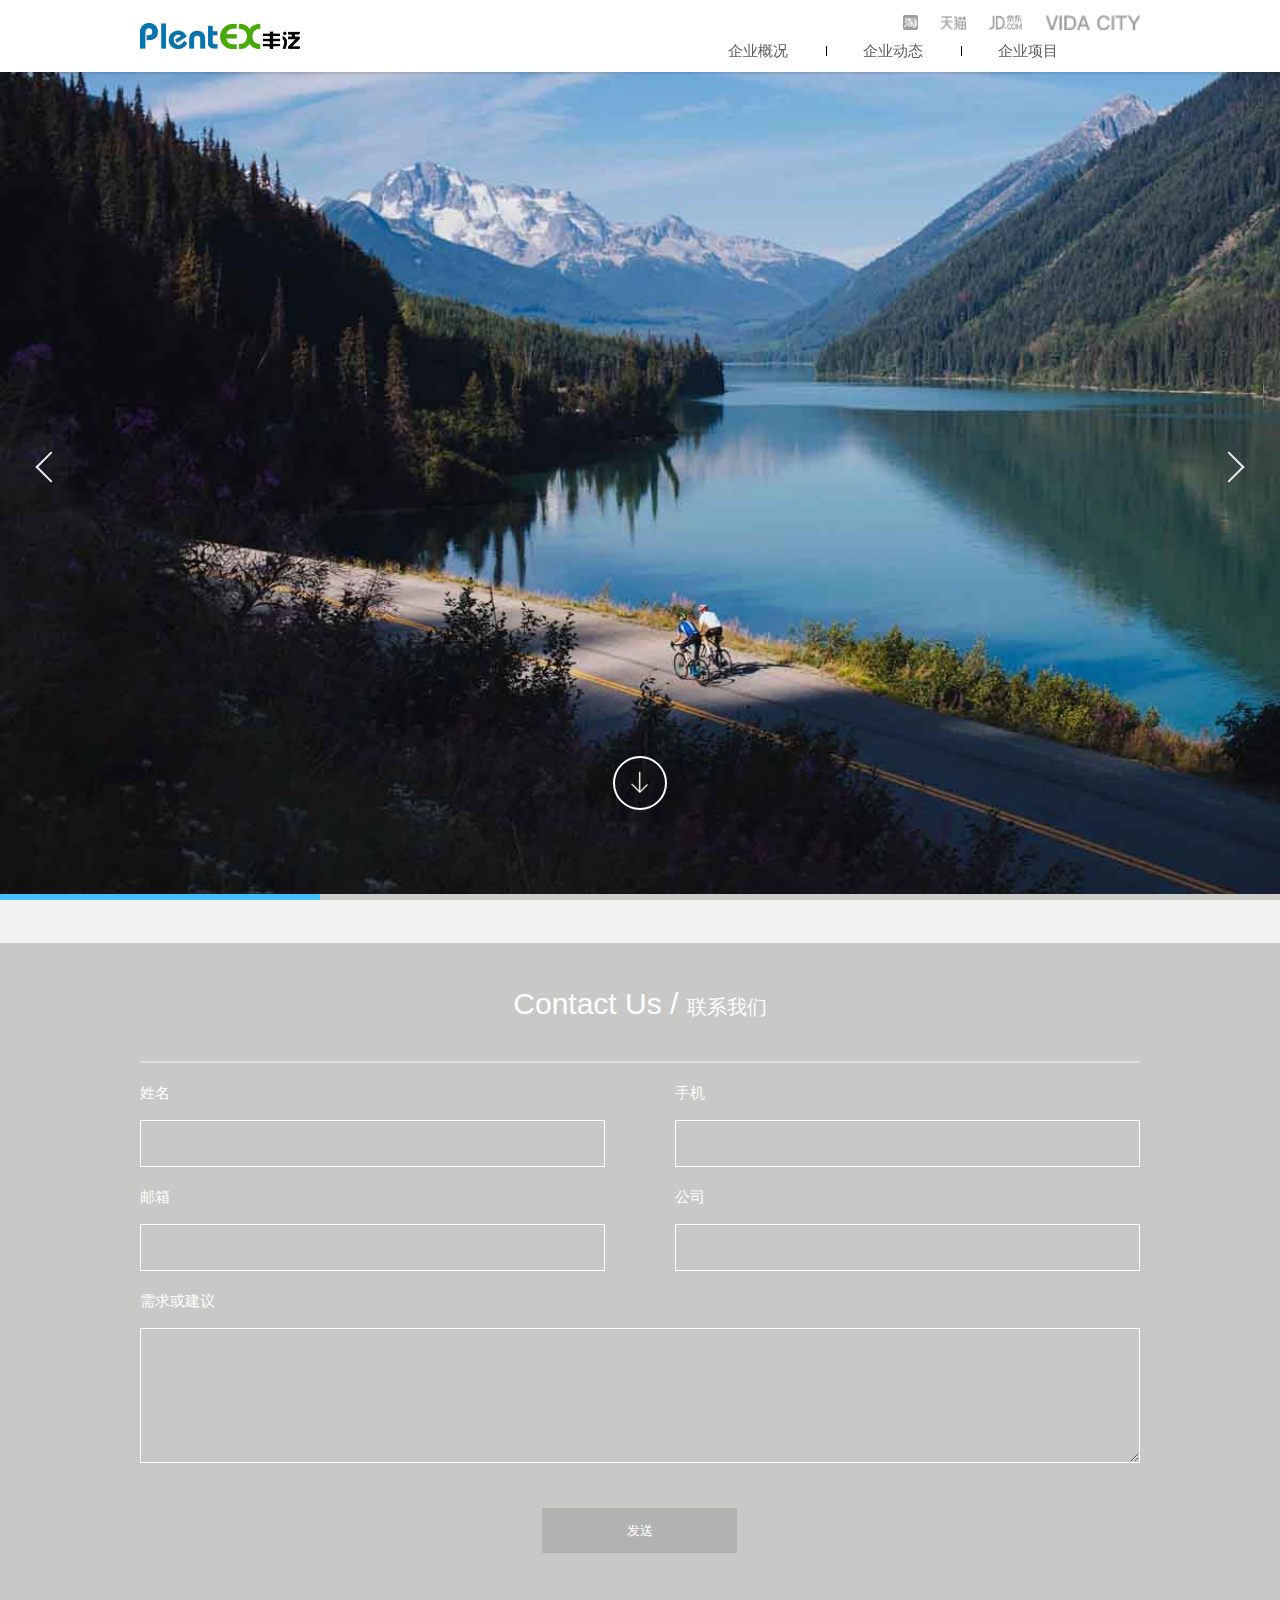
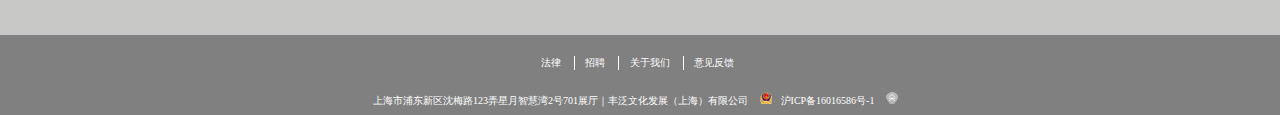
<file: index.html>
<!DOCTYPE html>
<html>

<head>
    <meta charset="UTF-8">
    <title>PlentEX丰泛</title>
    <link rel="stylesheet" href="css/common.css">
    <link rel="stylesheet" href="css/index.css">
    <script type="text/javascript" src="js/jquery.min.js"></script>
    <script src="js/common.js"></script>
    <script type="text/javascript" src="js/index.js"></script>
</head>

<body>
    <div class="header">
        <div class="headerContent">
            <ul id="first1" class="menu">
                <li><a href="aboutus.html">企业简介</a></li>
                <li><a href="culture.html">企业文化</a></li>
                <li><a href="concept.html">经营理念</a></li>
            </ul>
            <ul id="second1" class="menu">
                <li>
                    <!-- <a href="recent.html">最新活动</a> -->
                    <ul id="second2">
                        <li>企业动态</li>
                        <li class="secondHover"><a href="dynamic.html">最新动态</a></li>
                        <li class="secondHover"><a href="recent.html">最新活动</a></li>
                    </ul>
                </li>
                <li>
                	<ul id="second2">
                		<li>团队建设</li>
                		<li class="secondHover"><a href="organization.html">人员架构</a></li>
                		<li class="secondHover"><a href="job.html">人员招聘</a></li>
                	</ul>
                </li>
            </ul>
            <ul id="third1" class="menu">
            	<li>VIDA CITY</li>
            	<li class="thirdHover"><a href="preview.html">项目概览</a></li>
            	<li class="thirdHover"><a href="view.html">展厅预览</a></li>
            </ul>
            <a class="logo" href="index.html"></a>
            <ul>
                <li class="shop">
                    <a href="#" class="taobao"></a>
                    <a href="#" class="tmall"></a>
                    <a href="#" class="jd"></a>
                    <a href="http://www.vidacity.biz" target="_Blank" class="vidacity"></a>
                </li>
                <li class="company">
                    <a href="#">企业概况</a>
                    <a href="#">企业动态</a>
                    <a href="#">企业项目</a>
                </li>
            </ul>
        </div>
    </div>
    <div class="banner">
        <div class="lunboC">
            <div class="lunboControl">
                <span class="left"></span>
                <span class="right"></span>
                <span class="slideDown"></span>
            </div>
            <ul class="lunbo">
                <li>
                    <div class="lunboDoc">
                        <p></p>
                        <p>
                        </p>
                    </div>
                </li>
                <li>
                    <div class="lunboDoc">
                        <p></p>
                        <p>
                        </p>
                    </div>
                </li>
                <li>
                    <div class="lunboDoc">
                        <p></p>
                        <p>
                        </p>
                    </div>
                </li>
                <li>
                    <div class="lunboDoc">
                        <p></p>
                        <p>
                        </p>
                    </div>
                </li>
            </ul>
        </div>
        <div class="lunboP">
            <span></span>
        </div>
    </div>
    <div class="contactContainer" id="connectus">
        <div class="contact">
            <div class="contactTitle">Contact Us / <span>联系我们</span></div>
        </div>
        <form action="#">
            <div class="formDiv"><span>姓名</span>
                <input type="text">
            </div>
            <div class="formDiv"><span>手机</span>
                <input type="text">
            </div>
            <div class="formDiv"><span>邮箱</span>
                <input type="text">
            </div>
            <div class="formDiv"><span>公司</span>
                <input type="text">
            </div>
            <div class="formDiv"><span>需求或建议</span>
                <textarea type="text"></textarea>
            </div>
            <input type="submit" value="发送" id="submit">
        </form>
    </div>
    <div class="bottom">
        <div class="b1" id="b1">
            <a href="#b1">法律</a>
            <a href="job.html">招聘</a>
            <a href="aboutus.html">关于我们</a>
            <a href="index.html#connectus">意见反馈</a>
        </div>
        <div class="b2">
            上海市浦东新区沈梅路123弄星月智慧湾2号701展厅｜丰泛文化发展（上海）有限公司 <span></span>沪ICP备16016586号-1 <span></span>
        </div>
    </div>
</body>

</html>
</file>
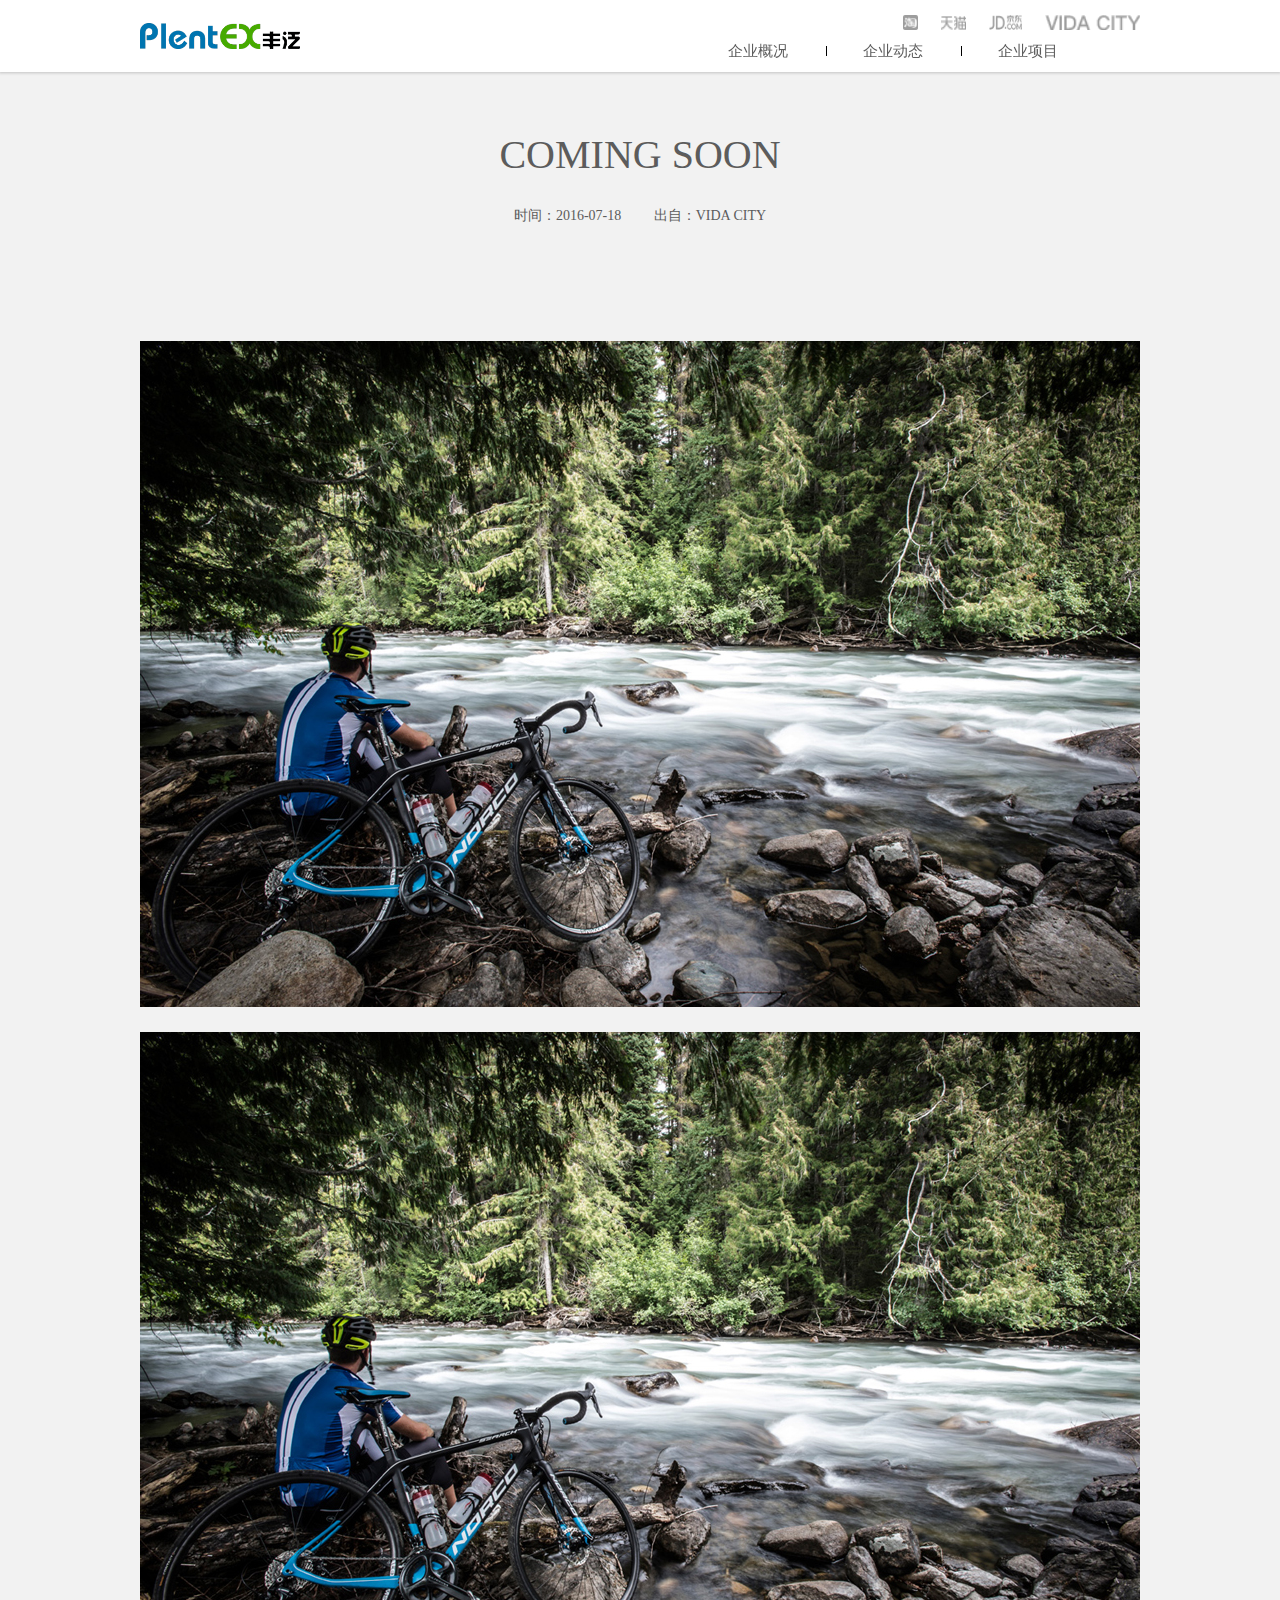
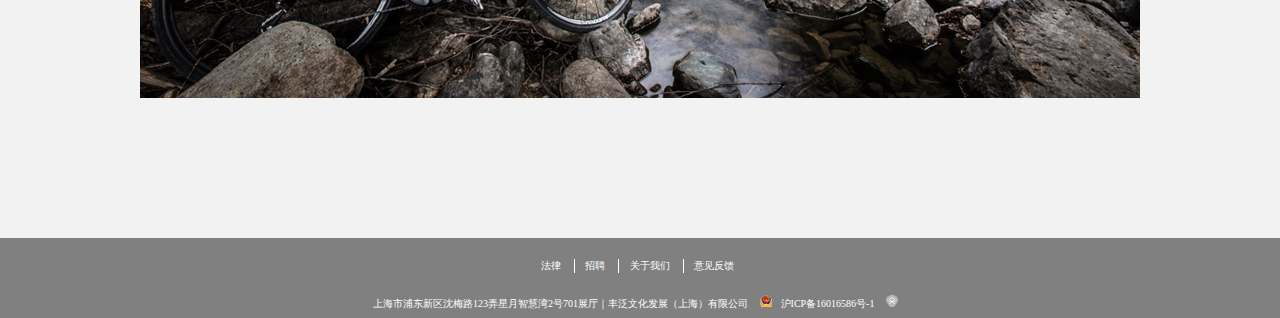
<file: dynamic.html>
<!DOCTYPE html>
<html>

<head>
    <meta charset="UTF-8">
    <title>企业动态</title>
    <link rel="stylesheet" href="css/common.css">
    <link rel="stylesheet" href="css/dynamic.css">
    <script type="text/javascript" src="js/jquery.min.js"></script>
    <script type="text/javascript" src="js/common.js"></script>
</head>

<body>
    <div class="header">
        <div class="headerContent">
            <ul id="first1" class="menu">
                <li><a href="aboutus.html">企业简介</a></li>
                <li><a href="culture.html">企业文化</a></li>
                <li><a href="concept.html">经营理念</a></li>
            </ul>
            <ul id="second1" class="menu">
                <li>
                    <ul id="second2">
                        <li>企业动态</li>
                        <li class="secondHover"><a href="dynamic.html">最新动态</a></li>
                        <li class="secondHover"><a href="recent.html">最新活动</a></li>
                    </ul>
                </li>
                <li>
                    <ul id="second2">
                        <li>团队建设</li>
                        <li class="secondHover"><a href="organization.html">人员架构</a></li>
                        <li class="secondHover"><a href="job.html">人员招聘</a></li>
                    </ul>
                </li>
            </ul>
            <ul id="third1" class="menu">
                <li>VIDA CITY</li>
                <li class="thirdHover"><a href="preview.html">项目概览</a></li>
                <li class="thirdHover"><a href="view.html">展厅预览</a></li>
            </ul>
            <a class="logo" href="index.html"></a>
            <ul>
                <li class="shop">
                    <a href="#" class="taobao"></a>
                    <a href="#" class="tmall"></a>
                    <a href="#" class="jd"></a>
                    <a href="http://www.vidacity.biz" target="_Blank" class="vidacity"></a>
                </li>
                <li class="company">
                    <a href="#">企业概况</a>
                    <a href="#">企业动态</a>
                    <a href="#">企业项目</a>
                </li>
            </ul>
        </div>
    </div>
    <div class="container">
        <div class="content">
            <div class="title">COMING SOON</div>
            <div class="time">
                <span>时间：2016-07-18</span>
                <span>出自：VIDA CITY</span>
            </div>
            <div class="p">
                <p class="p1">
                    <!-- 此处为演示文字此处为演示文字此处为演示文字此处为演示文字此处为演示文字此处为演示文字此处为演示文字此处 为演示文字此处为演示文字此处为演示文字此处为演示文字此处为演示文字此处为演示文字此处为演示文字此处为演 示文字此处为演示文字。 -->
                </p>
                <p class="p2">
                    <!-- 此处为演示文字此处为演示文字此处为演示文字此处为演示文字此处为演示文字此处为演示文字此处为演示文字此处 为演示文字此处为演示文字此处为演示文字此处为演示文字此处为演示文字此处为演示文字此处为演示文字此处为演 示文字此处为演示文字此处为演示文字此处为演示文字此处为演示文字此处为演示文字此处为演示文字此处为演示文 字此处为演示文字。 -->
                </p>
            </div>
            <img src="img/12445_lo-res.jpg" alt="" class="img1">
            <img src="img/12445_lo-res.jpg" alt="" class="img2">
        </div>
    </div>
    <div class="bottom">
        <div class="b1" id="b1">
            <a href="#b1">法律</a>
            <a href="job.html">招聘</a>
            <a href="aboutus.html">关于我们</a>
            <a href="index.html#connectus">意见反馈</a>
        </div>
        <div class="b2">
            上海市浦东新区沈梅路123弄星月智慧湾2号701展厅｜丰泛文化发展（上海）有限公司 <span></span>沪ICP备16016586号-1 <span></span>
        </div>
    </div>
</body>

</html>
</file>
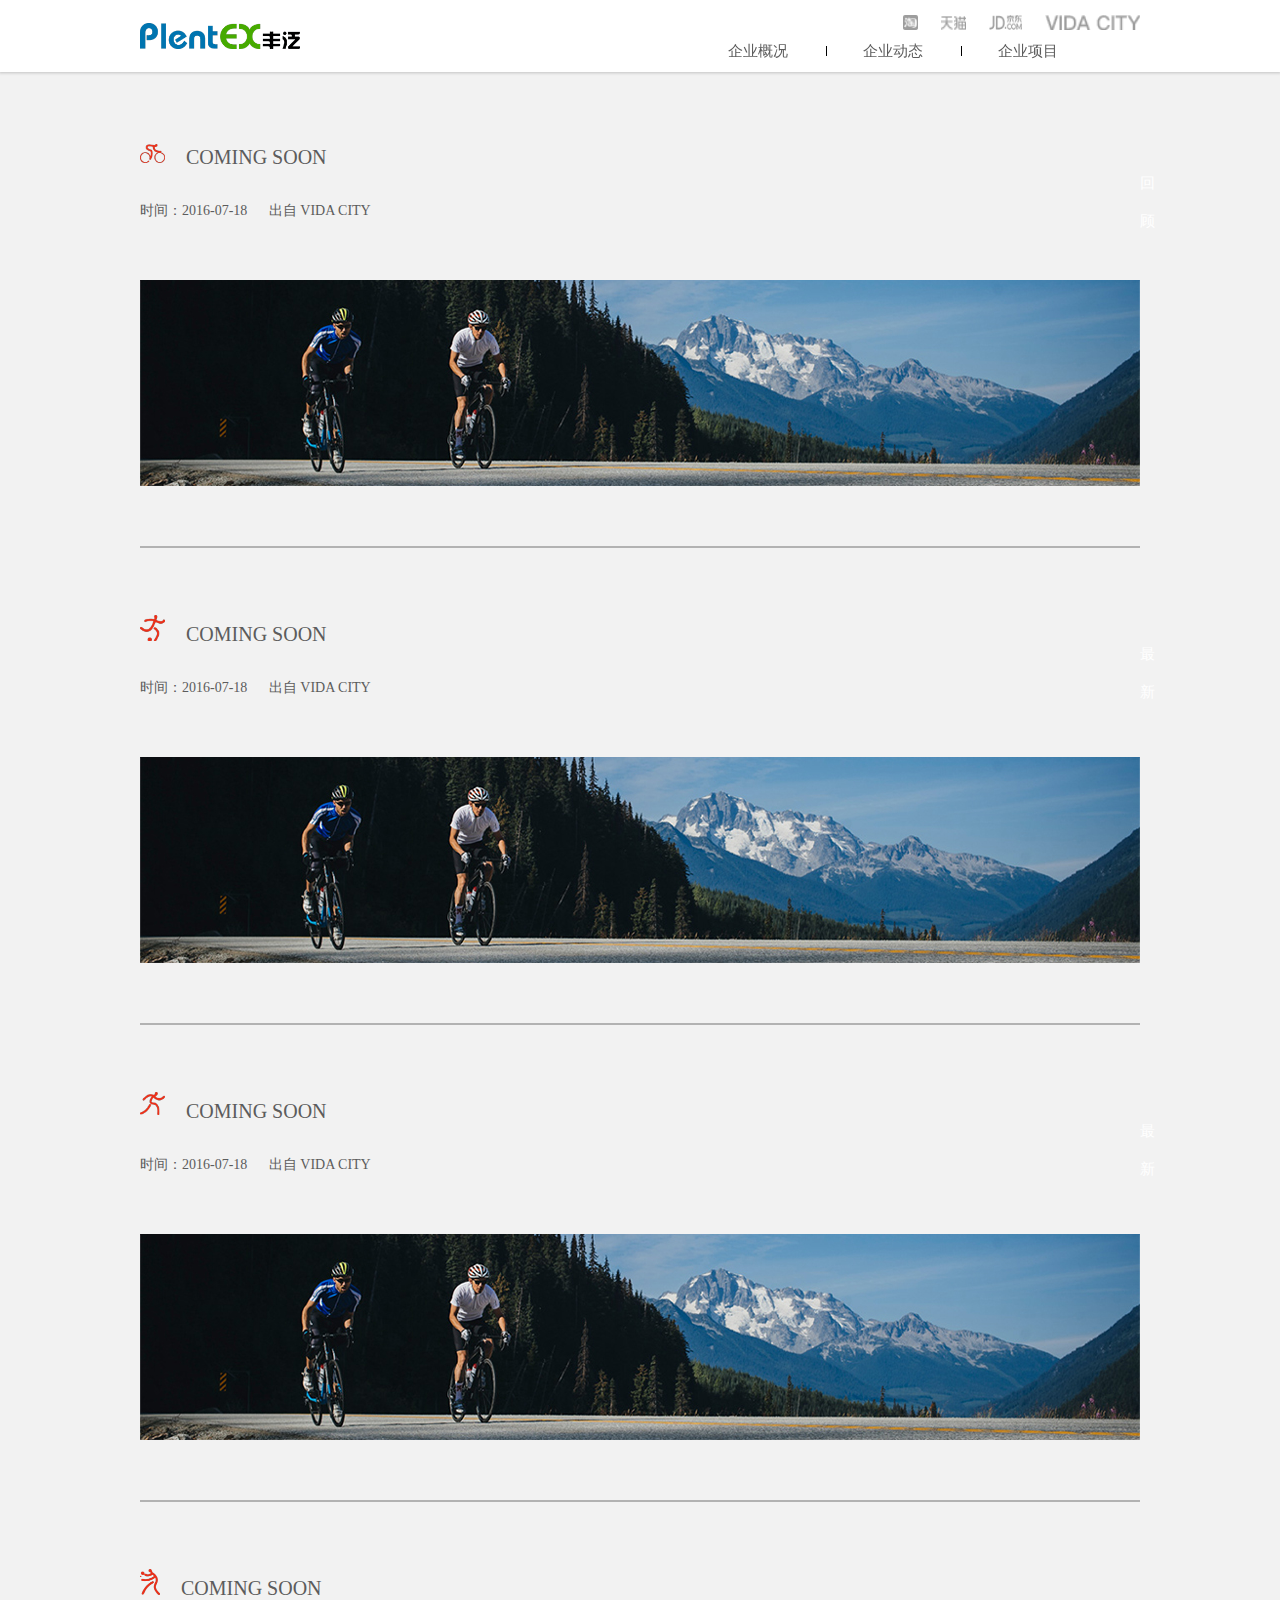
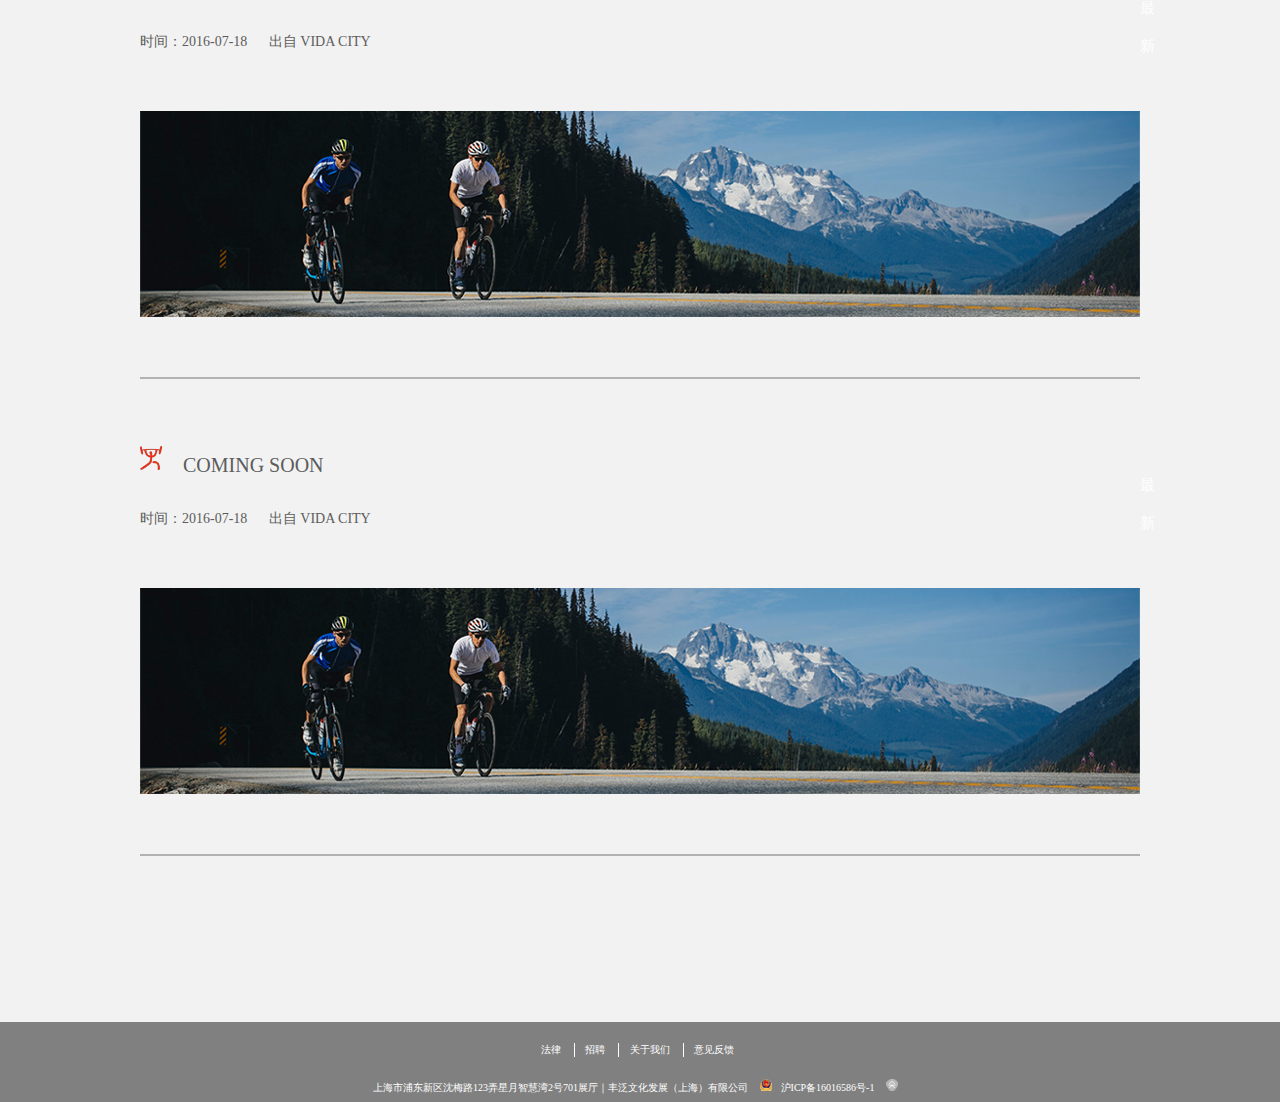
<file: recent.html>
<!DOCTYPE html>
<html>

<head>
    <meta charset="UTF-8">
    <title>企业动态</title>
    <link rel="stylesheet" href="css/common.css">
    <link rel="stylesheet" href="css/recent.css">
    <script type="text/javascript" src="js/jquery.min.js"></script>
    <script type="text/javascript" src="js/common.js"></script>
</head>

<body>
    <div class="header">
        <div class="headerContent">
            <ul id="first1" class="menu">
                <li><a href="aboutus.html">企业简介</a></li>
                <li><a href="culture.html">企业文化</a></li>
                <li><a href="concept.html">经营理念</a></li>
            </ul>
            <ul id="second1" class="menu">
                <li>
                    <ul id="second2">
                        <li>企业动态</li>
                        <li class="secondHover"><a href="dynamic.html">最新动态</a></li>
                        <li class="secondHover"><a href="recent.html">最新活动</a></li>
                    </ul>
                </li>
                <li>
                    <ul id="second2">
                        <li>团队建设</li>
                        <li class="secondHover"><a href="organization.html">人员架构</a></li>
                        <li class="secondHover"><a href="job.html">人员招聘</a></li>
                    </ul>
                </li>
            </ul>
            <ul id="third1" class="menu">
                <li>VIDA CITY</li>
                <li class="thirdHover"><a href="preview.html">项目概览</a></li>
                <li class="thirdHover"><a href="view.html">展厅预览</a></li>
            </ul>
            <a class="logo" href="index.html"></a>
            <ul>
                <li class="shop">
                    <a href="#" class="taobao"></a>
                    <a href="#" class="tmall"></a>
                    <a href="#" class="jd"></a>
                    <a href="http://www.vidacity.biz" target="_Blank" class="vidacity"></a>
                </li>
                <li class="company">
                    <a href="#">企业概况</a>
                    <a href="#">企业动态</a>
                    <a href="#">企业项目</a>
                </li>
            </ul>
        </div>
    </div>
    <div class="container">
        <div class="content">
            <div class="collection">
                <div class="title"><span class="bike"></span>COMING SOON</div>
                <div class="time">
                    <span>时间：2016-07-18</span><span> 出自 VIDA CITY</span>
                </div>
                <span class="icon iconBlue"></span>
                <img src="img/12440_lo-res.jpg" alt="">
            </div>
            <div class="collection">
                <div class="title"><span class="soccer"></span>COMING SOON</div>
                <div class="time">
                    <span>时间：2016-07-18</span><span> 出自 VIDA CITY</span>
                </div>
                <span class="icon iconGreen"></span>
                <img src="img/12440_lo-res.jpg" alt="">
            </div>
            <div class="collection">
                <div class="title"><span class="run"></span>COMING SOON</div>
                <div class="time">
                    <span>时间：2016-07-18</span><span> 出自 VIDA CITY</span>
                </div>
                <span class="icon iconGreen"></span>
                <img src="img/12440_lo-res.jpg" alt="">
            </div>
            <div class="collection">
                <div class="title"><span class="pp"></span>COMING SOON</div>
                <div class="time">
                    <span>时间：2016-07-18</span><span> 出自 VIDA CITY</span>
                </div>
                <span class="icon iconGreen"></span>
                <img src="img/12440_lo-res.jpg" alt="">
            </div>
            <div class="collection">
                <div class="title"><span class="lift"></span>COMING SOON</div>
                <div class="time">
                    <span>时间：2016-07-18</span><span> 出自 VIDA CITY</span>
                </div>
                <span class="icon iconGreen"></span>
                <img src="img/12440_lo-res.jpg" alt="">
            </div>
        </div>
    </div>
    <div class="bottom">
        <div class="b1" id="b1">
            <a href="#b1">法律</a>
            <a href="job.html">招聘</a>
            <a href="aboutus.html">关于我们</a>
            <a href="index.html#connectus">意见反馈</a>
        </div>
        <div class="b2">
            上海市浦东新区沈梅路123弄星月智慧湾2号701展厅｜丰泛文化发展（上海）有限公司 <span></span>沪ICP备16016586号-1 <span></span>
        </div>
    </div>
</body>
<script>
    $(document).ready(function(){
       $(".collection").on('mouseover',function(){
          $(this).find('.icon').css('width','78px'); 
       }).on('mouseleave',function(){
           $(this).find('.icon').css('width','0px'); 
       })
    });
</script>
</html>
</file>
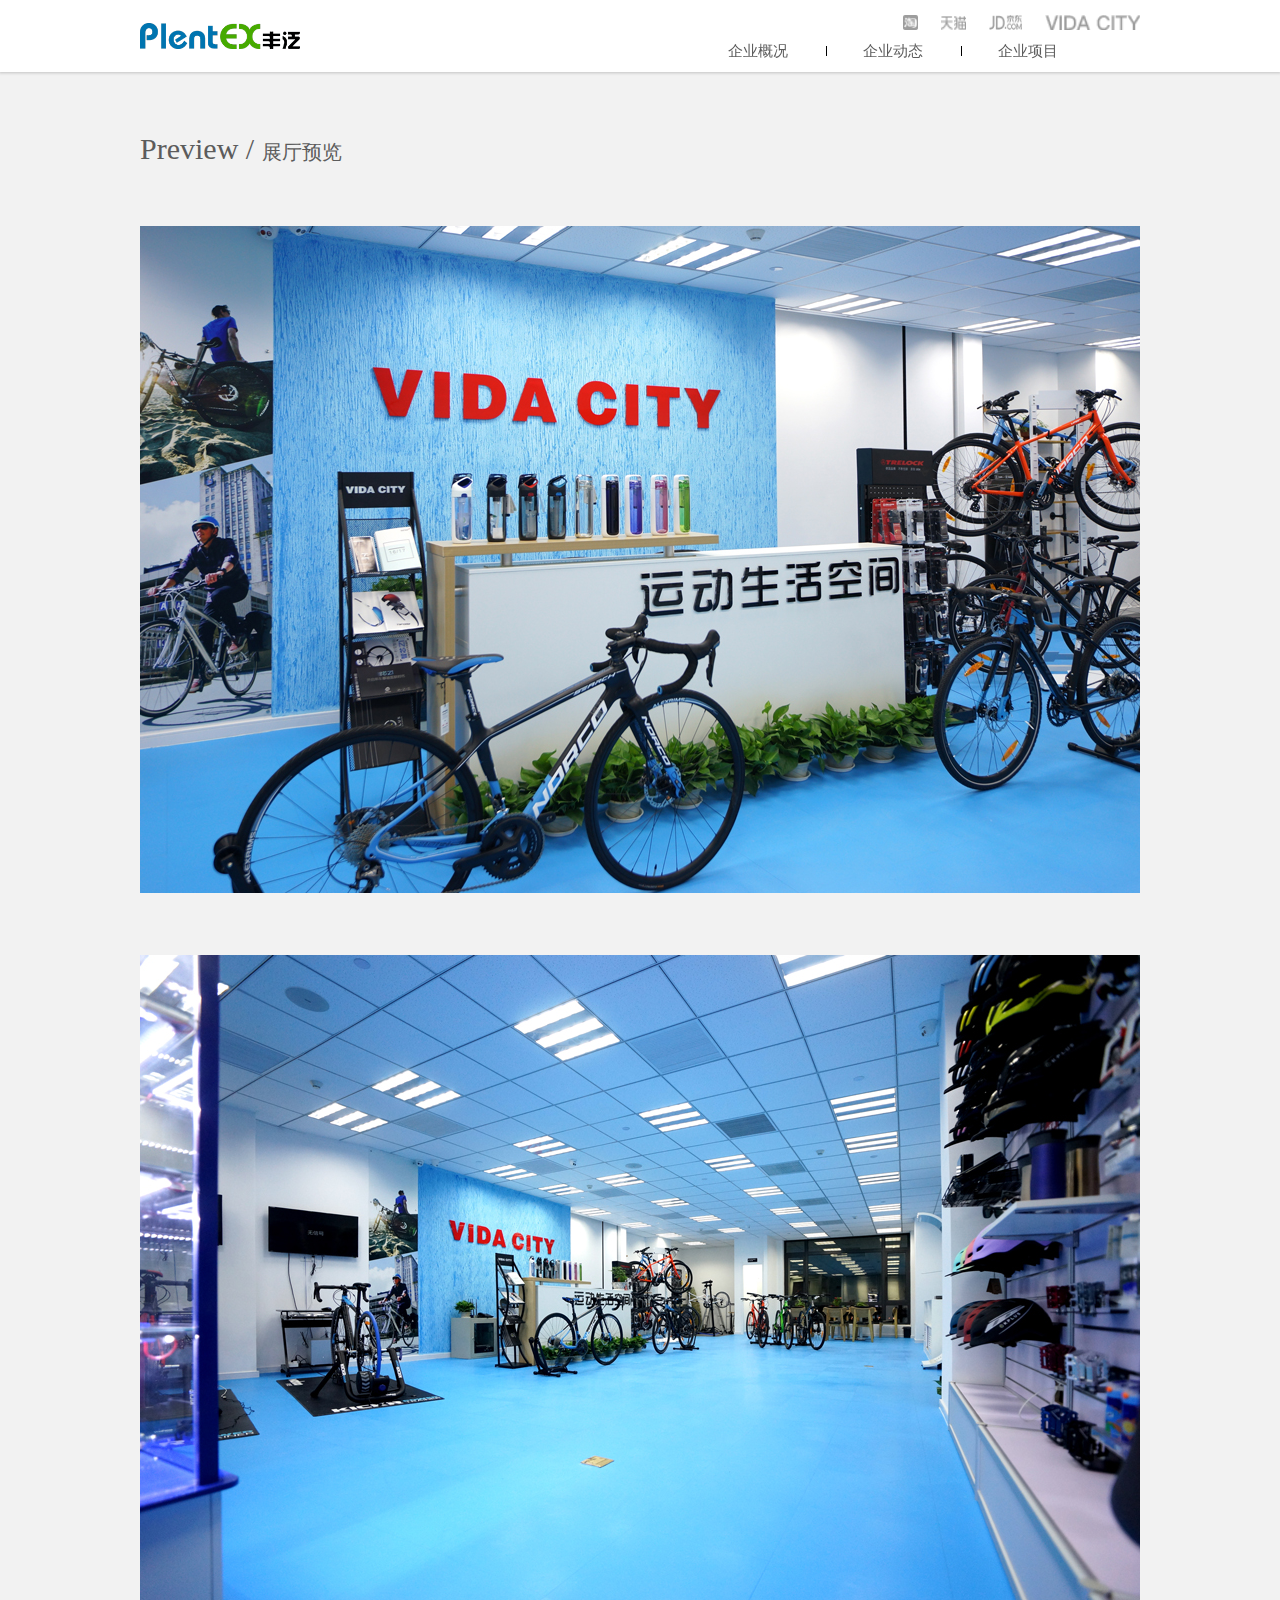
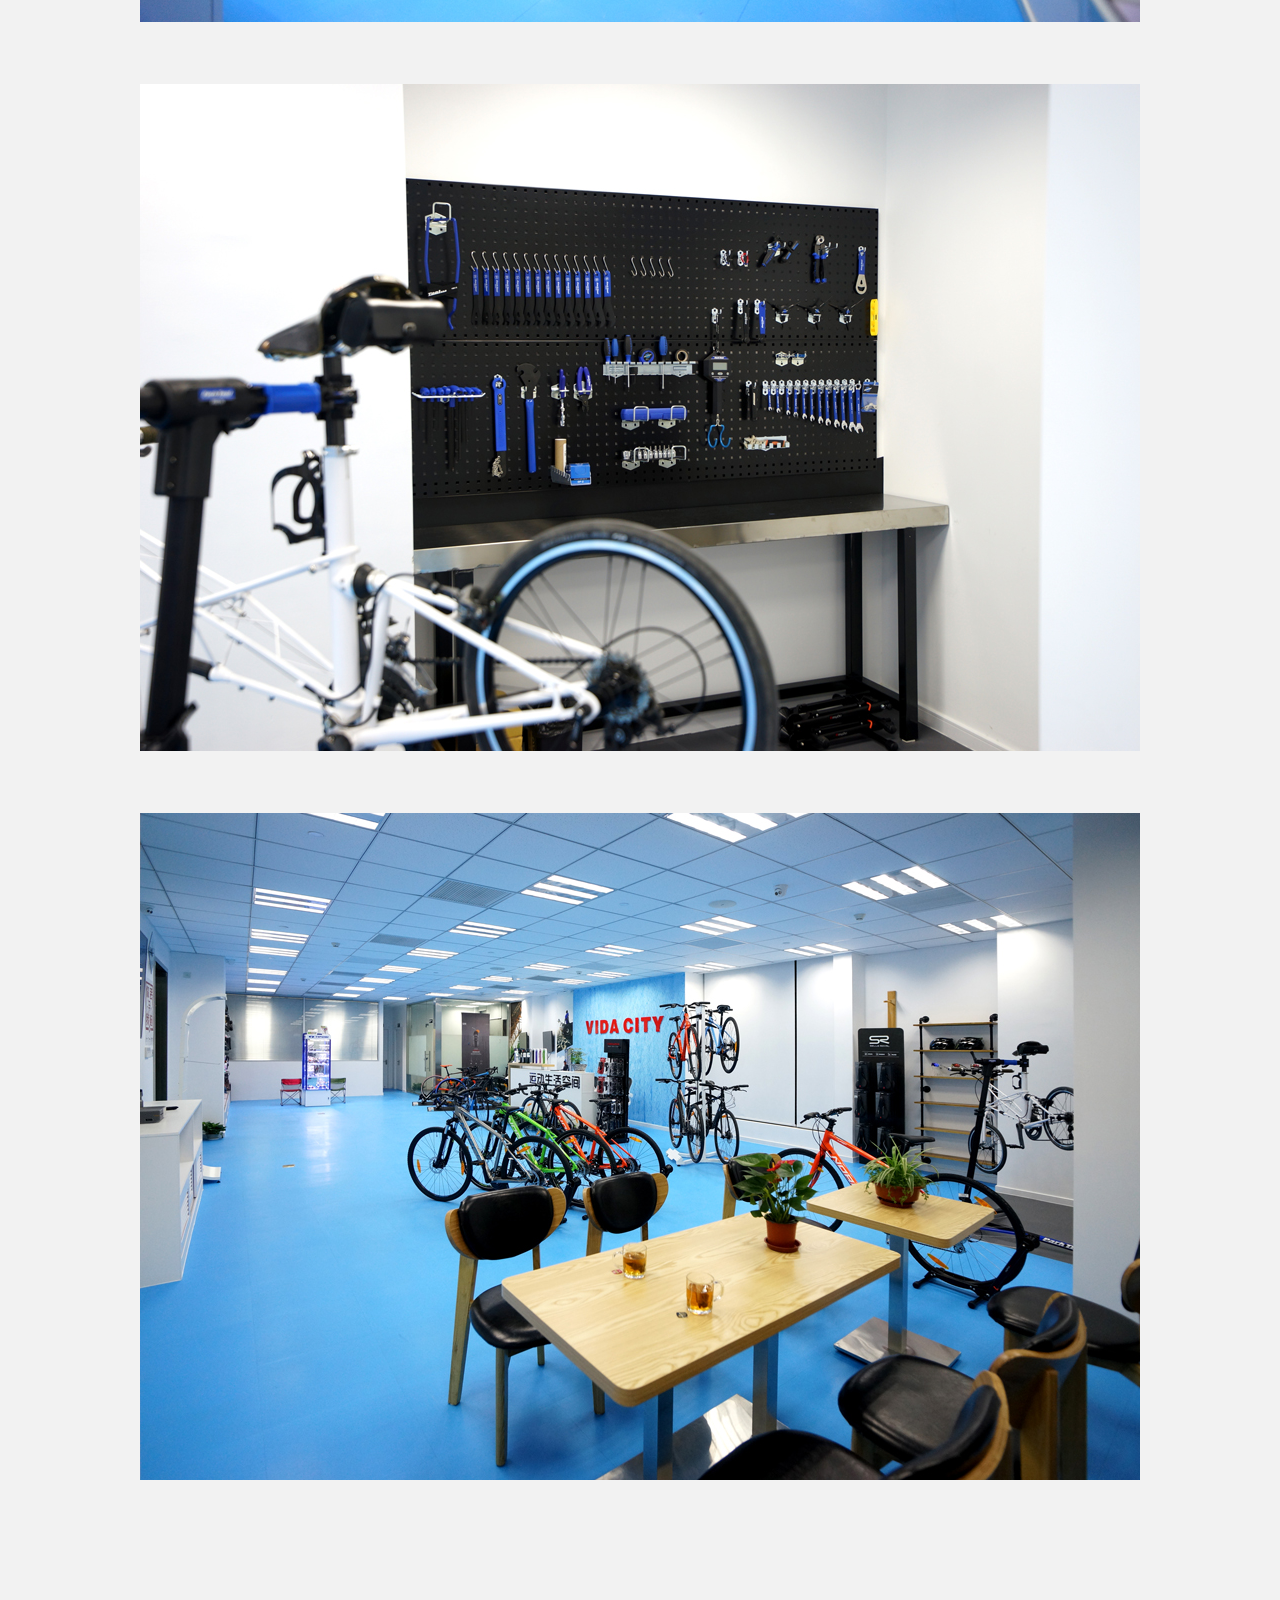
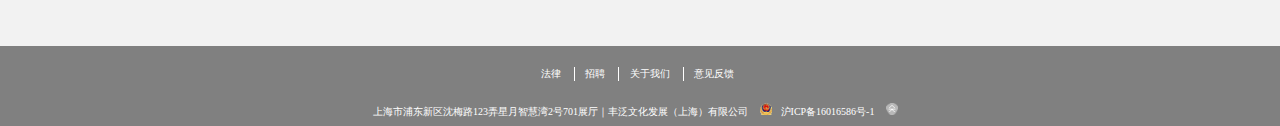
<file: view.html>
<!DOCTYPE html>
<html>

<head>
    <meta charset="UTF-8">
    <title>展厅预览</title>
    <link rel="stylesheet" href="css/common.css">
    <script type="text/javascript" src="js/jquery.min.js"></script>
    <script type="text/javascript" src="js/common.js"></script>
    <style>
        .content{
            width: 1000px;
            margin: 0px auto;
            padding-top: 72px;
        }
        .title{
            margin-top: 60px;
            font-size: 30px;
        }
        .title>span{
            font-size: 20px;
        }
        .content>img{
            margin-top: 60px;
        }
        .bottom{
            margin-top: 164px;
        }
    </style>
</head>

<body>
    <div class="header">
        <div class="headerContent">
            <ul id="first1" class="menu">
                <li><a href="aboutus.html">企业简介</a></li>
                <li><a href="culture.html">企业文化</a></li>
                <li><a href="concept.html">经营理念</a></li>
            </ul>
            <ul id="second1" class="menu">
                <li>
                    <ul id="second2">
                        <li>企业动态</li>
                        <li class="secondHover"><a href="dynamic.html">最新动态</a></li>
                        <li class="secondHover"><a href="recent.html">最新活动</a></li>
                    </ul>
                </li>
                <li>
                    <ul id="second2">
                        <li>团队建设</li>
                        <li class="secondHover"><a href="organization.html">人员架构</a></li>
                        <li class="secondHover"><a href="job.html">人员招聘</a></li>
                    </ul>
                </li>
            </ul>
            <ul id="third1" class="menu">
                <li>VIDA CITY</li>
                <li class="thirdHover"><a href="preview.html">项目概览</a></li>
                <li class="thirdHover"><a href="view.html">展厅预览</a></li>
            </ul>
            <a class="logo" href="index.html"></a>
            <ul>
                <li class="shop">
                    <a href="#" class="taobao"></a>
                    <a href="#" class="tmall"></a>
                    <a href="#" class="jd"></a>
                    <a href="http://www.vidacity.biz" target="_Blank" class="vidacity"></a>
                </li>
                <li class="company">
                    <a href="#">企业概况</a>
                    <a href="#">企业动态</a>
                    <a href="#">企业项目</a>
                </li>
            </ul>
        </div>
    </div>
    <div class="container">
        <div class="content">
            <div class="title">Preview / <span>展厅预览</span></div>
            <img src="img/view1.jpg" alt="">
            <img src="img/view2.jpg" alt="">
            <img src="img/view3.jpg" alt="">
            <img src="img/view4.jpg" alt="">
        </div>
    </div>
    <div class="bottom">
        <div class="b1" id="b1">
            <a href="#b1">法律</a>
            <a href="job.html">招聘</a>
            <a href="aboutus.html">关于我们</a>
            <a href="index.html#connectus">意见反馈</a>
        </div>
        <div class="b2">
            上海市浦东新区沈梅路123弄星月智慧湾2号701展厅｜丰泛文化发展（上海）有限公司 <span></span>沪ICP备16016586号-1 <span></span>
        </div>
    </div>
</body>

</html>
</file>
<file: css/common.css>
* {
    padding: 0;
    margin: 0;
    border: 0px;
    font-family: "微软雅黑";
}

li {
    list-style-type: none;
}

html {
    font-size: 62.5%;
    color: #5c5c5c;
}

body {
    background-color: #f2f2f2;
    width: 100%;
    overflow-x: hidden;
}

.header {
    width: 100%;
    height: 72px;
    background-color: #fff;
    position: fixed;
    top: 0px;
    z-index: 100;
    box-shadow: 0px 0px 3px 1px rgba(0,0,0,0.2);
}

.headerContent {
    width: 1000px;
    margin: 0px auto;
    position: relative;
    height: 72px;
}

.headerContent>a.logo {
    display: block;
    height: 72px;
    width: 200px;
    float: left;
    text-decoration: none;
    background-image: url("../img/logo.gif");
    background-repeat: no-repeat;
    background-position: 0px center;
    background-size: 80%;
}

.headerContent>ul {
    float: right;
    width: 450px;
    height: 72px;
}
#first1{
	position: absolute;
	width: 135px;
	background-color: #fff;
	opacity: 0.8;
	z-index: 60;
	text-align: center;
	display: none;
	top: 72px;
	height: 150px;
	left: 550px;
}
#first1>li{
	width: 60px;
	margin:21px auto; 
	font-size: 15px;
	padding-bottom: 5px;
	border-bottom: 1px solid #bcbcbc;
	cursor: pointer;
	position: relative;
}
#first1>li>a{
	color: #46aa00;
	text-decoration: none;
}
#first1>li>a:visited{
	color: #46aa00;
	text-decoration: none;
}
#first1>li:hover::before{
	content: "";
	display: block;
	position: absolute;
	border-width: 6px 6px 6px 8px;
	border-style: solid;
	border-top-color: transparent;
	border-right-color: transparent;
	border-bottom-color: transparent;
	border-left-color: #767676;
	top: 3px;
	right: 66px;
}
#second1{
	position: absolute;
	background-color: #fff;
	opacity: 0.8;
	z-index: 60;
	left: 687px;
	top: 72px;
	width: 271px;
	height: 150px;
	display: none;
}
#second1>li{
	float: left;
	width: 135px;
	text-align: center;
}
/*#second1>li:first-child{
	margin:21px 0px; 
	text-align: center;
	font-size: 15px;
	position: relative;
}
#second1>li:first-child:hover::before{
	content: "";
	display: block;
	position: absolute;
	border-width: 6px 6px 6px 8px;
	border-style: solid;
	border-top-color: transparent;
	border-right-color: transparent;
	border-bottom-color: transparent;
	border-left-color: #767676;
	top: 3px;
	right: 102px;
}
#second1>li:first-child>a{
	display: inline-block;
	padding-bottom: 5px;
	width: 60px;
	border-bottom: 1px solid #bcbcbc;
	text-decoration: none;
	color: #46aa00;
}
#second1>li:first-child>a:visited{
	text-decoration: none;
	color: #46aa00;
}*/

#second2>li{
	margin: 21px auto;
	width: 60px;
	font-size: 15px;
	position: relative;
}
#second2>li:first-child{
	border-bottom: 1px solid #bcbcbc;
	padding-bottom: 5px;
	color: #46aa00;
}
#second2>li.secondHover:hover::before{
	content: "";
	display: block;
	position: absolute;
	border-width: 6px 6px 6px 8px;
	border-style: solid;
	border-top-color: transparent;
	border-right-color: transparent;
	border-bottom-color: transparent;
	border-left-color: #46aa00;
	top: 2px;
	right: 63px;
}
#second2>li>a{
	text-decoration: none;
	color: #000;
}
#second2>li>a:visited{
	text-decoration: none;
	color: #000;
}
#third1{
	position: absolute;
	background-color: #fff;
	opacity: 0.8;
	z-index: 60;
	left: 822px;
	top: 72px;
	width: 135px;
	height: 150px;
	display: none;
}
#third1>li{
	margin:21px auto;
	width: 70px; 
	font-size: 15px;
	position: relative;
}
#third1>li:first-child{
	padding-bottom: 5px;
	border-bottom: 1px solid #bcbcbc;
	color: #46aa00;
	font-size: 13px;
	font-weight: 500;
}
.thirdHover>a{
	text-decoration: none;
	color: #000;
}
.thirdHover>a:visited{
	text-decoration: none;
	color: #000;
}
.thirdHover:hover::before{
	content: "";
	display: block;
	position: absolute;
	border-width: 6px 6px 6px 8px;
	border-style: solid;
	border-top-color: transparent;
	border-right-color: transparent;
	border-bottom-color: transparent;
	border-left-color: #46aa00;
	top: 2px;
	right: 70px;
}
.shop {
    float: right;
    height: 30px;
}

.shop>a {
    float: left;
}

.taobao {
    height: 15px;
    width: 15px;
    background-image: url("[data-uri]");
    background-size: 15px 15px;
    margin-top: 15px;
}

.taobao:hover {
    background-image: url("[data-uri]");
}

.tmall {
    height: 15px;
    width: 25px;
    margin-top: 15px;
    background-image: url("[data-uri]");
    background-size: 25px 20px;
    margin-left: 23px;
}

.tmall:hover {
    background-image: url("[data-uri]");
}

.jd {
    background-image: url("[data-uri]");
    background-size: 33px 15px;
    height: 15px;
    width: 33px;
    margin-left: 23px;
    margin-top: 15px;
}

.jd:hover {
    background-image: url("[data-uri]");
}

.vidacity {
    background-image: url("[data-uri]");
    background-size: 95px 15px;
    height: 15px;
    width: 95px;
    margin-left: 23px;
    margin-top: 15px;
}

.vidacity:hover {
    background-image: url("[data-uri]");
}

.company {
    float: left;
    height: 42px;
}

.company>a {
    text-decoration: none;
    color: #5c5c5c;
    font-size: 15px;
    height: 40px;
    display: block;
    width: 85px;
    text-align: center;
    float: left;
    line-height: 42px;
    margin: 0px 25px;
}
.company>a:visited{
	text-decoration: none;
	color: #5c5c5c;
}
.company>a:first-child::after {
    content: "";
    display: block;
    height: 10px;
    position: relative;
    left: 111px;
    top: -26px;
    width: 1px;
    background-color: #000;
}

.company>a:last-child::after {
    content: "";
    display: block;
    height: 10px;
    position: relative;
    left: -24px;
    top: -26px;
    width: 1px;
    background-color: #000;
}

.company>a:hover {
    color: #46aa00;
    border-bottom: 2px solid #46aa00;
}
/*bottom*/
.bottom {
    width: 100%;
    height: 80px;
    text-align: center;
    background-color: #808080;
}

.b1 {
    padding-top: 21px;
    padding-bottom: 14px;
}

.b1>a {
    text-decoration: none;
    color: #fff;
    display: inline-block;
    margin-left: -5px;
    padding-right: 13px;
    padding-left: 13px;
    border-right: 1px solid #fff;
}

.b1>a:last-child {
    border-right: 0px;
}

.b1>a:visited {
    color: #fff;
    text-decoration: none;
}

.b1>a:hover {
    color: #b1b2b1;
}

.b2 {
    color: #fff;
    height: 20px;
}
.b2>span{
	background-repeat: no-repeat;
	background-position: center 8px;
	display: inline-block;
	background-size: 12px 13px;
	width: 30px;
	height: 20px;
}
.b2>span:first-child{
	background-image: url("[data-uri]");
}
.b2>span:last-child{
	background-image: url("[data-uri]");
}
</file>
<file: css/index.css>
.banner {
    width: 100%;
    margin-top: 72px;
}

.lunboC {
    width: 100%;
}

.lunbo {
    width: 4000px;
    position: relative;
    transition: margin-left 0.5s;
}

.lunbo>li {
    width: 1000px;
    float: left;
    height: inherit;
    background-repeat: no-repeat;
    background-size: 100% 100%;
    text-align: center;
}

.lunbo>li:nth-child(1) {
    background-image: url("../img/jpg2.jpg");
}

.lunbo>li:nth-child(2) {
    background-image: url("../img/jpg1.jpg");
}

.lunbo>li:nth-child(3) {
    background-image: url("../img/jpg2.jpg");
}

.lunbo>li:nth-child(4) {
    background-image: url("../img/jpg1.jpg");
}

.lunbo>li>div {
    color: #fff;
}

.lunbo>li>div>p:first-child {
    font-size: 35px;
    padding-bottom: 30px;
}

.lunbo>li>div>p:last-child {
    line-height: 20px;
}

.lunboControl {
    position: absolute;
    width: 1200px;
    z-index: 99;
    text-align: center;
}

.left,
.right {
    display: block;
    border-top: 2px solid #eee;
    border-left: 2px solid #eee;
    width: 20px;
    height: 20px;
    transition: transform 1s;
}

.lunboControl>.left {
    transform: rotate(-45deg);
    float: left;
}

.lunboControl>.left:hover {
    border-color: #60d80b;
    transform: rotate(-405deg);
}

.lunboControl>.right {
    float: right;
    transform: rotate(135deg);
}

.lunboControl>.right:hover {
    transform: rotate(495deg);
    border-color: #60d80b;
}

.slideDown {
    position: relative;
    top: 300px;
    display: inline-block;
    width: 50px;
    height: 50px;
    background-image: url("../img/down.png");
    background-repeat: no-repeat;
    background-size: 50px 50px;
    background-position: center center;
    z-index: 80;
    border: 2px solid #fff;
    border-radius: 50%;
}

.slideDown:hover {
    box-shadow: 0px 0px 3px 1px #fff;
}

.lunboP {
    width: 100%;
    height: 6px;
    background-color: #cdcecc;
    position: relative;
}

.lunboP>span {
    display: block;
    position: absolute;
    width: 25%;
    float: left;
    height: inherit;
    background-color: #41bfff;
    left: 0px;
    transition: left 0.6s;
}

.contactContainer {
    width: 100%;
    height: 692px;
    margin-top: 43px;
    background-color: #c8c9c7;
}

.contact {
    width: 1000px;
    margin: 0px auto;
}

.contactTitle {
    width: 100%;
    padding-top: 44px;
    padding-bottom: 40px;
    border-bottom: 2px solid #dddddd;
    text-align: center;
    color: #fff;
    font-size: 30px;
    font-family: "Arial";
}

.contactTitle>span {
    font-size: 20px;
}

form {
    width: 1000px;
    margin: 0px auto;
    overflow: auto;
}

.formDiv {
    width: 500px;
    float: left;
}

.formDiv:nth-child(even) {
    width: 465px;
    padding-left: 35px;
}

.formDiv>span {
    display: block;
    color: #fff;
    font-size: 15px;
    margin-bottom: 17px;
    margin-top: 21px;
}

.formDiv>input {
    width: 443px;
    height: 45px;
    border: 1px solid #fff;
    background-color: transparent;
    font-size: 20px;
    padding-left: 20px;
    color: #fff;
}

.formDiv:last-child {
    width: 1000px;
}

.formDiv>textarea {
    padding: 15px;
    width: 968px;
    border: 1px solid #fff;
    height: 103px;
    background-color: transparent;
    color: #fff;
    font-size: 15px;
}

#submit {
    margin-top: 43px;
    width: 195px;
    height: 45px;
    background-color: #b1b2b1;
    padding: 0px;
    border: 0px;
    color: #fff;
    margin-left: 402px;
}

#submit:hover {
    background-color: #a1a1a1;
}
</file>
<file: css/dynamic.css>
*{
	font-family: "微软雅黑";
}
.container{
	width: 100%;
}
.content{
	width: 1000px;
	margin: 72px auto 0px auto;
}
.title{
	padding-top: 59px;
	font-size: 40px;
	text-align: center;
}
.time{
	text-align: center;
	font-size: 14px;
	padding-top: 29px;
}
.time>span:first-child{
	padding-right: 29px;
}
.p1{
	padding-top: 31px;
	font-size: 20px;
	line-height: 30px;
	letter-spacing:1px; 
}
.p2{
	padding-top: 24px;
	font-size: 20px;
	line-height: 30px;
}
.img1{
	margin-top: 61px;
}
.img2{
	margin: 23px 0px 138px 0px;
}
</file>
<file: css/recent.css>
.content{
	width: 1000px;
	margin: 72px auto 0px auto;
	padding-top: 7px;
}
.collection{
	margin-top: 65px;
	position: relative;
}
.title{
	font-size: 20px;
}
.time{
	font-size: 14px;
	padding-top: 33px;
}
.time>span:first-child{
	padding-right: 18px;
}
.icon{
	position: absolute;
	top: 20px;
	right: 0px;
	display: block;
	width: 0px;
	height: 38px;
	text-align: center;
	line-height: 38px;
	color: white;  
	font-size: 15px;
	border-radius: 19px 0px 0px 19px;
	transition: width 0.5s; 
}
.iconBlue{
	background-color: #00a9ff;
}
.iconBlue::after{
	content: "回顾";
}
.iconGreen{
	background-color: #52c700;
}
.iconGreen::after{
	content: "最新";
}
.collection>img{
	margin-top: 60px;
	padding-bottom: 60px;
	border-bottom: 2px solid #b2b2b2;
}
.title>span{
	display: inline-block;
	background-repeat: no-repeat;
	margin-right: 21px;
	background-size: 100%;
}
.bike{
	width: 25px;
	height: 20px;
	background-image: url("[data-uri]");
}
.soccer{
	width: 25px;
	height: 26px;
	background-image: url("[data-uri]");
}
.run{
	width: 25px;
	height: 26px;
	background-image: url("[data-uri]");
}
.pp{
	width: 20px;
	height: 26px;
	background-image: url("[data-uri]");
}
.lift{
	width: 22px;
	height: 26px;
	background-image: url("[data-uri]");
}
.bottom{
	margin-top: 164px;
}
</file>
